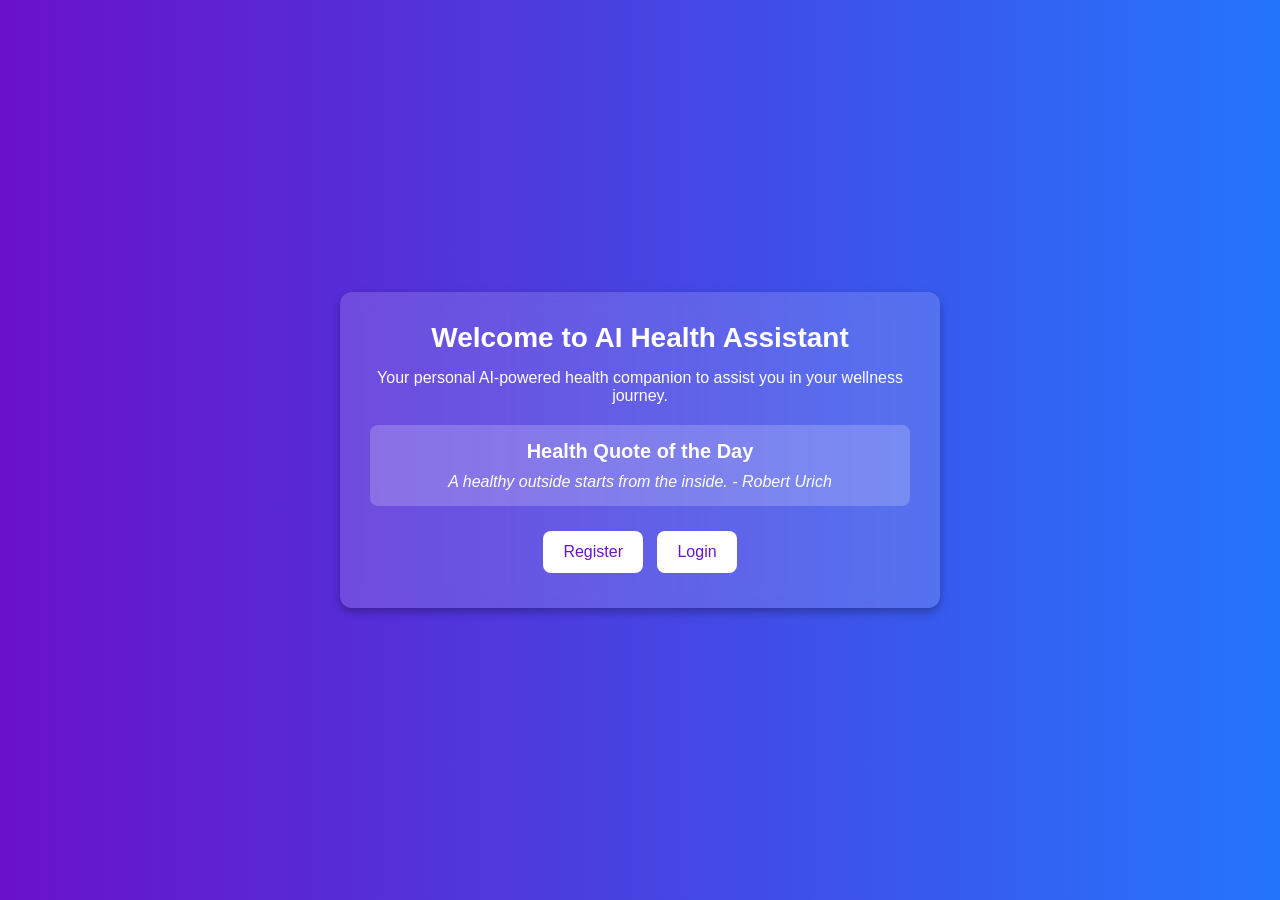
<file: templates/index.html>
<!DOCTYPE html>
<html lang="en">
<head>
    <meta charset="UTF-8">
    <meta name="viewport" content="width=device-width, initial-scale=1.0">
    <title>Welcome - AI Health Assistant</title>
    <link rel="stylesheet" href="../css/index.css">
    <link rel = "icon" type = "image/png" href = "../images/icon.jpg">
</head>
<body>
    <div class="welcome-container">
        <h1>Welcome to AI Health Assistant</h1>
        <p>Your personal AI-powered health companion to assist you in your wellness journey.</p>

        <div class="quote-section">
            <h2>Health Quote of the Day</h2>
            <p id="healthQuote"></p>
        </div>

        <div class="buttons">
            <button onclick="location.href='register.html'">Register</button>
            <button onclick="location.href='login.html'">Login</button>
        </div>
    </div>

    <script>
        // Array of health-related quotes
        const healthQuotes = [
            "Take care of your body. It's the only place you have to live. - Jim Rohn",
            "A healthy outside starts from the inside. - Robert Urich",
            "Your health is an investment, not an expense.",
            "Happiness begins with good health.",
            "A fit body, a calm mind, and a house full of love – these things cannot be bought, they must be earned."
        ];

        // Display a random quote on page load
        document.getElementById("healthQuote").textContent = 
            healthQuotes[Math.floor(Math.random() * healthQuotes.length)];
    </script>
</body>
</html>
</file>
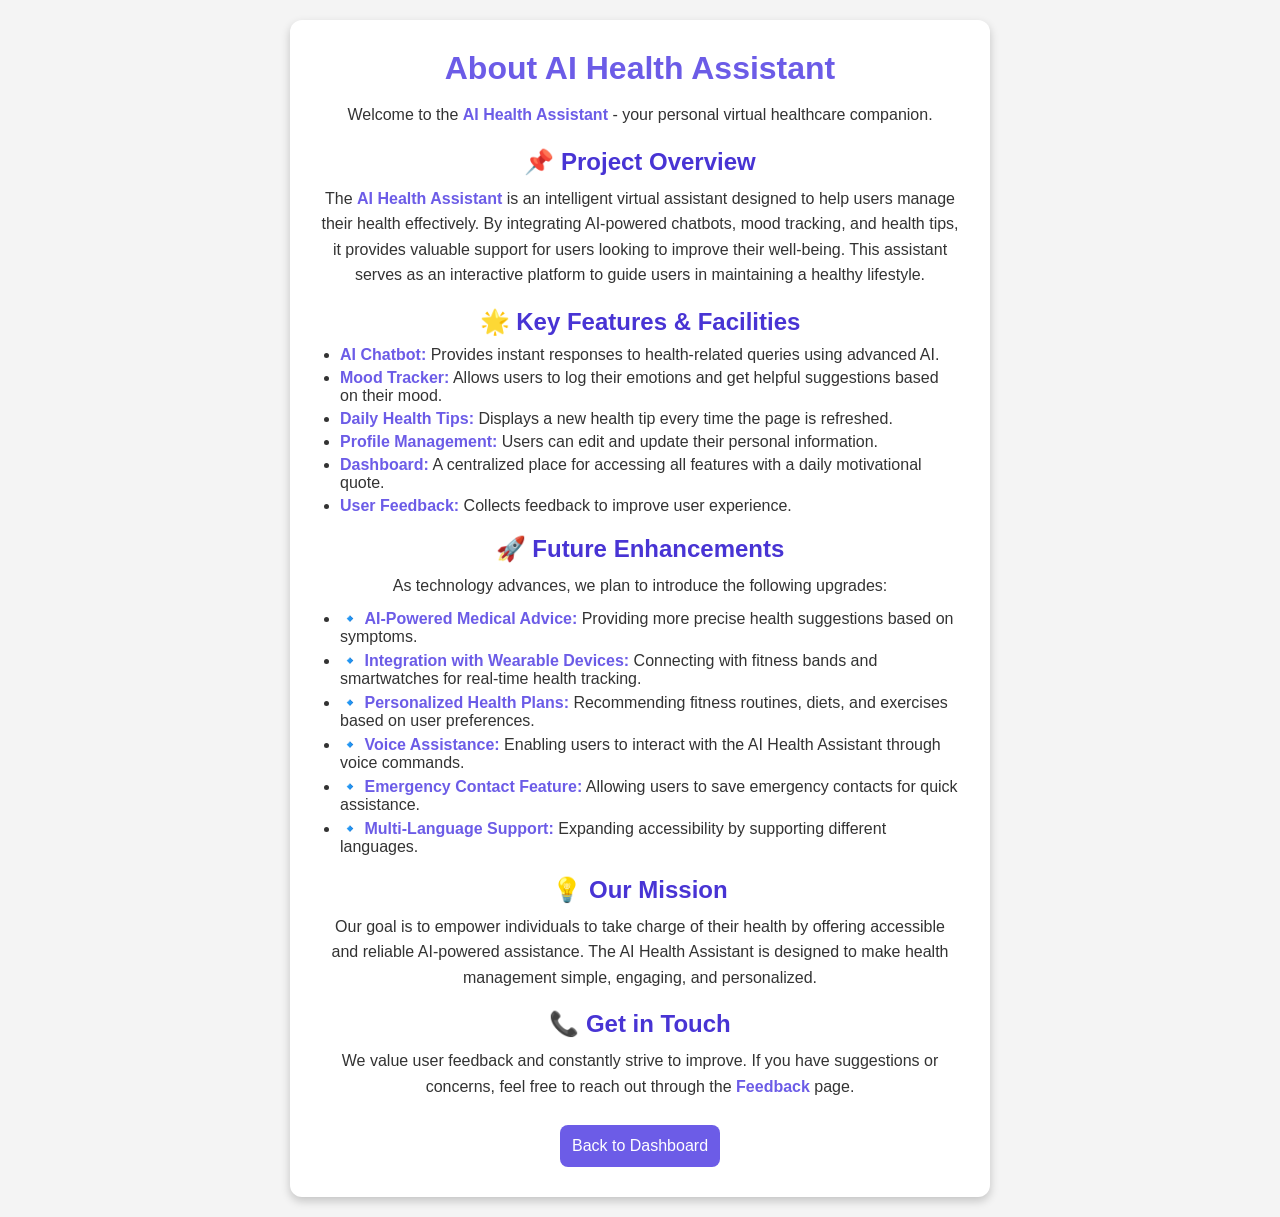
<file: templates/about.html>
<!DOCTYPE html>
<html lang="en">
<head>
    <meta charset="UTF-8">
    <meta name="viewport" content="width=device-width, initial-scale=1.0">
    <title>About - AI Health Assistant</title>
    <link rel="stylesheet" href="../css/about.css">
    <link rel = "icon" type = "image/png" href = "../images/icon.jpg">
</head>
<body>
    <div class="about-container">
        <h1>About AI Health Assistant</h1>
        <p>Welcome to the <strong>AI Health Assistant</strong> - your personal virtual healthcare companion.</p>

        <h2>📌 Project Overview</h2>
        <p>
            The <strong>AI Health Assistant</strong> is an intelligent virtual assistant designed to help users manage their health effectively. 
            By integrating AI-powered chatbots, mood tracking, and health tips, it provides valuable support for users looking to 
            improve their well-being. This assistant serves as an interactive platform to guide users in maintaining a healthy lifestyle.
        </p>

        <h2>🌟 Key Features & Facilities</h2>
        <ul>
            <li><strong>AI Chatbot:</strong> Provides instant responses to health-related queries using advanced AI.</li>
            <li><strong>Mood Tracker:</strong> Allows users to log their emotions and get helpful suggestions based on their mood.</li>
            <li><strong>Daily Health Tips:</strong> Displays a new health tip every time the page is refreshed.</li>
            <li><strong>Profile Management:</strong> Users can edit and update their personal information.</li>
            <li><strong>Dashboard:</strong> A centralized place for accessing all features with a daily motivational quote.</li>
            <li><strong>User Feedback:</strong> Collects feedback to improve user experience.</li>
        </ul>

        <h2>🚀 Future Enhancements</h2>
        <p>
            As technology advances, we plan to introduce the following upgrades:
        </p>
        <ul>
            <li>🔹 <strong>AI-Powered Medical Advice:</strong> Providing more precise health suggestions based on symptoms.</li>
            <li>🔹 <strong>Integration with Wearable Devices:</strong> Connecting with fitness bands and smartwatches for real-time health tracking.</li>
            <li>🔹 <strong>Personalized Health Plans:</strong> Recommending fitness routines, diets, and exercises based on user preferences.</li>
            <li>🔹 <strong>Voice Assistance:</strong> Enabling users to interact with the AI Health Assistant through voice commands.</li>
            <li>🔹 <strong>Emergency Contact Feature:</strong> Allowing users to save emergency contacts for quick assistance.</li>
            <li>🔹 <strong>Multi-Language Support:</strong> Expanding accessibility by supporting different languages.</li>
        </ul>

        <h2>💡 Our Mission</h2>
        <p>
            Our goal is to empower individuals to take charge of their health by offering accessible and reliable AI-powered assistance.
            The AI Health Assistant is designed to make health management simple, engaging, and personalized.
        </p>

        <h2>📞 Get in Touch</h2>
        <p>
            We value user feedback and constantly strive to improve. If you have suggestions or concerns, feel free to reach out through
            the <a href="feedback.html">Feedback</a> page.
        </p>

        <button onclick="location.href='dashboard.html'" class="back-btn">Back to Dashboard</button>
    </div>

    <script src="../js/script.js"></script>
</body>
</html>
</file>
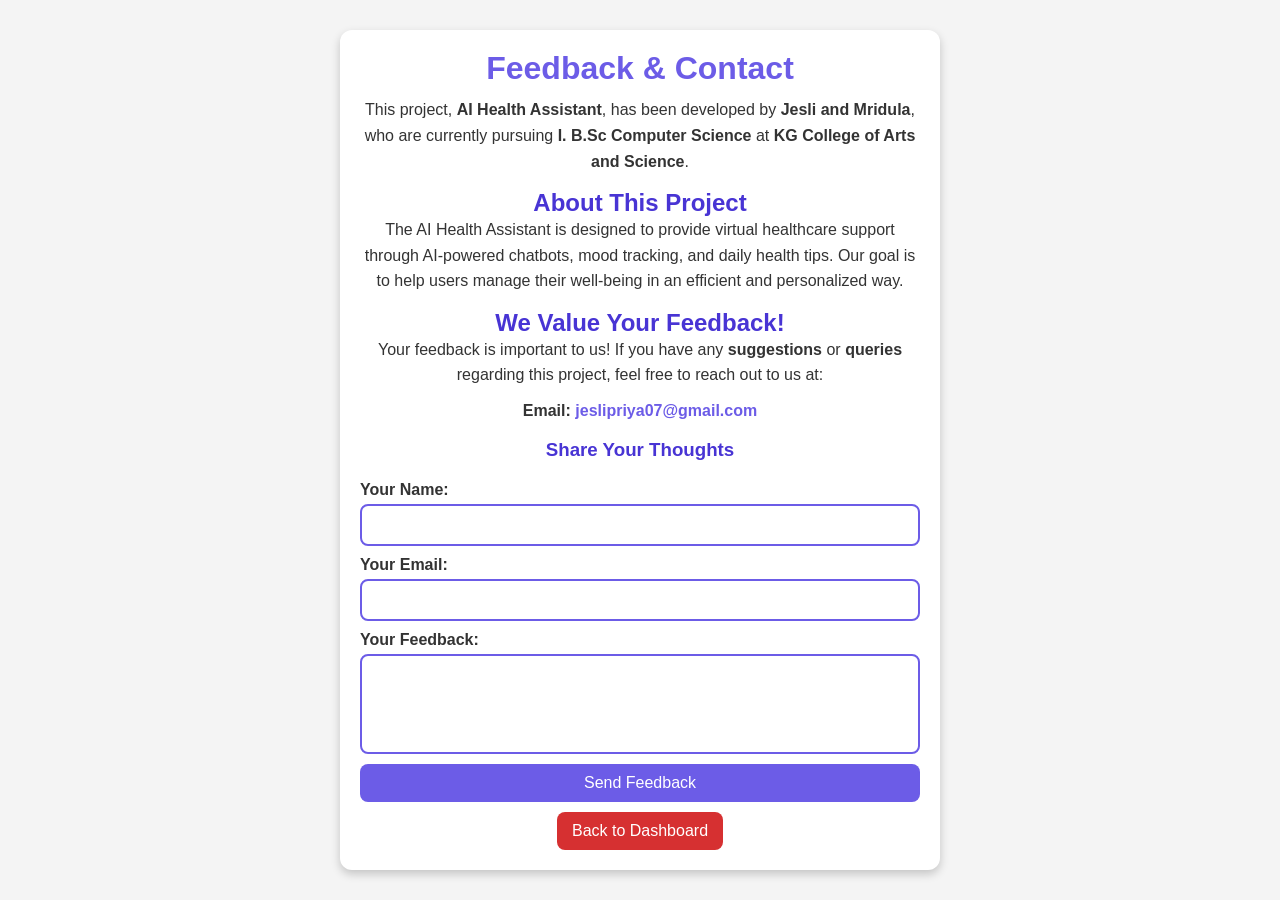
<file: templates/feedback.html>
<!DOCTYPE html>
<html lang="en">
<head>
    <meta charset="UTF-8">
    <meta name="viewport" content="width=device-width, initial-scale=1.0">
    <title>Feedback - AI Health Assistant</title>
    <link rel="stylesheet" href="../css/feedback.css">
    <link rel = "icon" type = "image/png" href = "../images/icon.jpg">
</head>
<body>
    <div class="feedback-container">
        <h1>Feedback & Contact</h1>
        <p>
            This project, <strong>AI Health Assistant</strong>, has been developed by <strong>Jesli and Mridula</strong>, 
            who are currently pursuing <strong>I. B.Sc Computer Science</strong> at <strong>KG College of Arts and Science</strong>.
        </p>

        <h2>About This Project</h2>
        <p>
            The AI Health Assistant is designed to provide virtual healthcare support through AI-powered chatbots, mood tracking, 
            and daily health tips. Our goal is to help users manage their well-being in an efficient and personalized way.
        </p>

        <h2>We Value Your Feedback!</h2>
        <p>
            Your feedback is important to us! If you have any <strong>suggestions</strong> or <strong>queries</strong> regarding this project, 
            feel free to reach out to us at:
        </p>
        <p><strong>Email:</strong> <a href="mailto:jeslipriya07@gmail.com">jeslipriya07@gmail.com</a></p>

        <h3>Share Your Thoughts</h3>
        <form action="mailto:jeslipriya07@gmail.com" method="post" enctype="text/plain">
            <label for="name">Your Name:</label>
            <input type="text" id="name" name="name" required>

            <label for="email">Your Email:</label>
            <input type="email" id="email" name="email" required>

            <label for="message">Your Feedback:</label>
            <textarea id="message" name="message" rows="4" required></textarea>

            <button type="submit">Send Feedback</button>
        </form>

        <button onclick="location.href='dashboard.html'" class="back-btn">Back to Dashboard</button>
    </div>

    <script src="../js/script.js"></script>
</body>
</html>
</file>
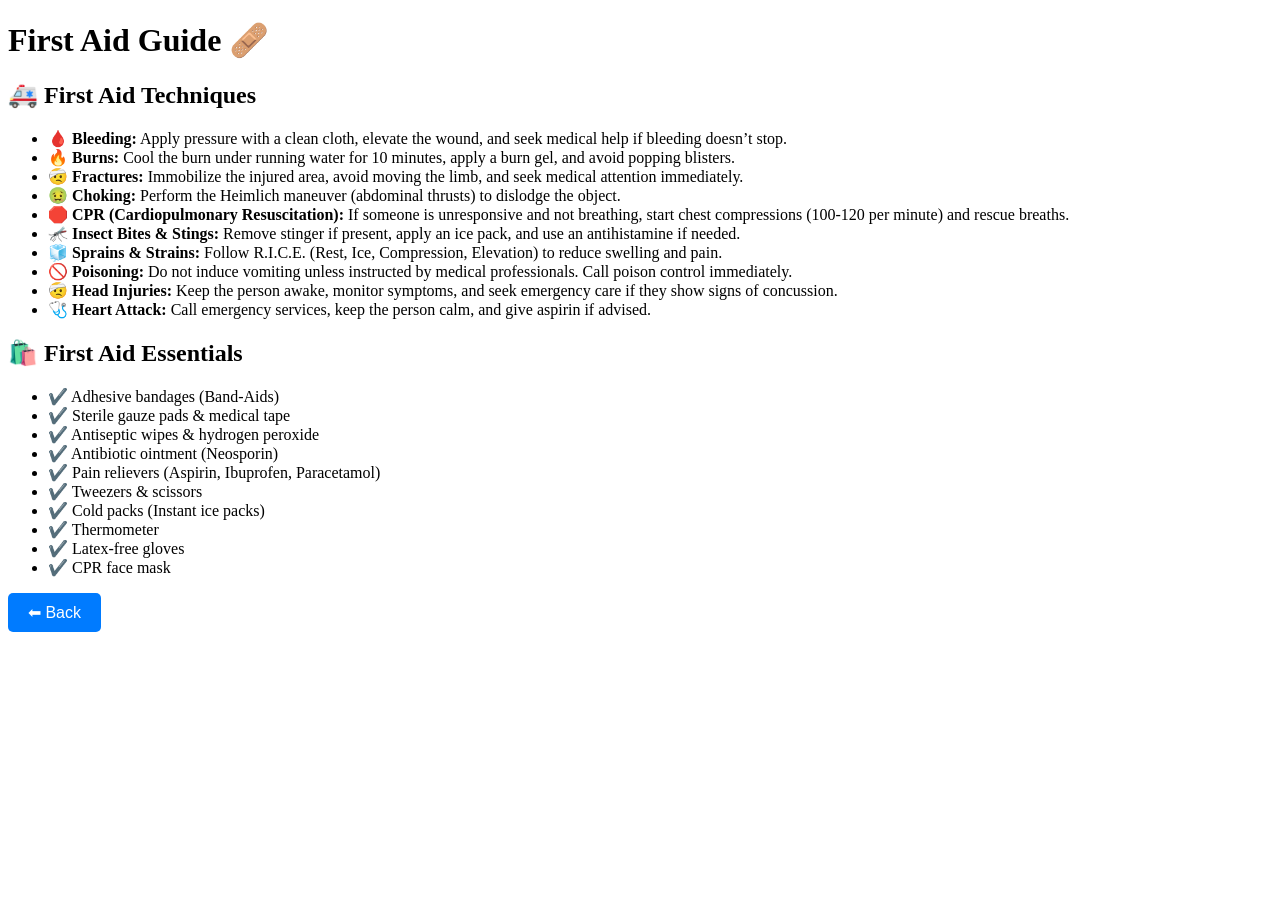
<file: templates/firstaid.html>
<!DOCTYPE html>
<html lang="en">
<head>
    <meta charset="UTF-8">
    <meta name="viewport" content="width=device-width, initial-scale=1.0">
    <title>First Aid Guide - AI Health Assistant</title>
    <link rel="stylesheet" href="../css/styles.css">
</head>
<body>
    <div class="first-aid-container">
        <h1>First Aid Guide 🩹</h1>

        <!-- First Aid Techniques -->
        <div id="firstAidTechniques">
            <h2>🚑 First Aid Techniques</h2>
            <ul>
                <li><strong>🩸 Bleeding:</strong> Apply pressure with a clean cloth, elevate the wound, and seek medical help if bleeding doesn’t stop.</li>
                <li><strong>🔥 Burns:</strong> Cool the burn under running water for 10 minutes, apply a burn gel, and avoid popping blisters.</li>
                <li><strong>🤕 Fractures:</strong> Immobilize the injured area, avoid moving the limb, and seek medical attention immediately.</li>
                <li><strong>🤢 Choking:</strong> Perform the Heimlich maneuver (abdominal thrusts) to dislodge the object.</li>
                <li><strong>🛑 CPR (Cardiopulmonary Resuscitation):</strong> If someone is unresponsive and not breathing, start chest compressions (100-120 per minute) and rescue breaths.</li>
                <li><strong>🦟 Insect Bites & Stings:</strong> Remove stinger if present, apply an ice pack, and use an antihistamine if needed.</li>
                <li><strong>🧊 Sprains & Strains:</strong> Follow R.I.C.E. (Rest, Ice, Compression, Elevation) to reduce swelling and pain.</li>
                <li><strong>🚫 Poisoning:</strong> Do not induce vomiting unless instructed by medical professionals. Call poison control immediately.</li>
                <li><strong>🤕 Head Injuries:</strong> Keep the person awake, monitor symptoms, and seek emergency care if they show signs of concussion.</li>
                <li><strong>🩺 Heart Attack:</strong> Call emergency services, keep the person calm, and give aspirin if advised.</li>
            </ul>
        </div>

        <!-- Essential First Aid Products -->
        <div id="firstAidProducts">
            <h2>🛍️ First Aid Essentials</h2>
            <ul>
                <li>✔️ Adhesive bandages (Band-Aids)</li>
                <li>✔️ Sterile gauze pads & medical tape</li>
                <li>✔️ Antiseptic wipes & hydrogen peroxide</li>
                <li>✔️ Antibiotic ointment (Neosporin)</li>
                <li>✔️ Pain relievers (Aspirin, Ibuprofen, Paracetamol)</li>
                <li>✔️ Tweezers & scissors</li>
                <li>✔️ Cold packs (Instant ice packs)</li>
                <li>✔️ Thermometer</li>
                <li>✔️ Latex-free gloves</li>
                <li>✔️ CPR face mask</li>
            </ul>
        </div>

        <!-- Back Button -->
        <button id="backButton" onclick="goBack()">⬅ Back</button>
    </div>

    <script>
        function goBack() {
            window.location.href = "dashboard.html";
        }
    </script>
</body>
</html>
</file>
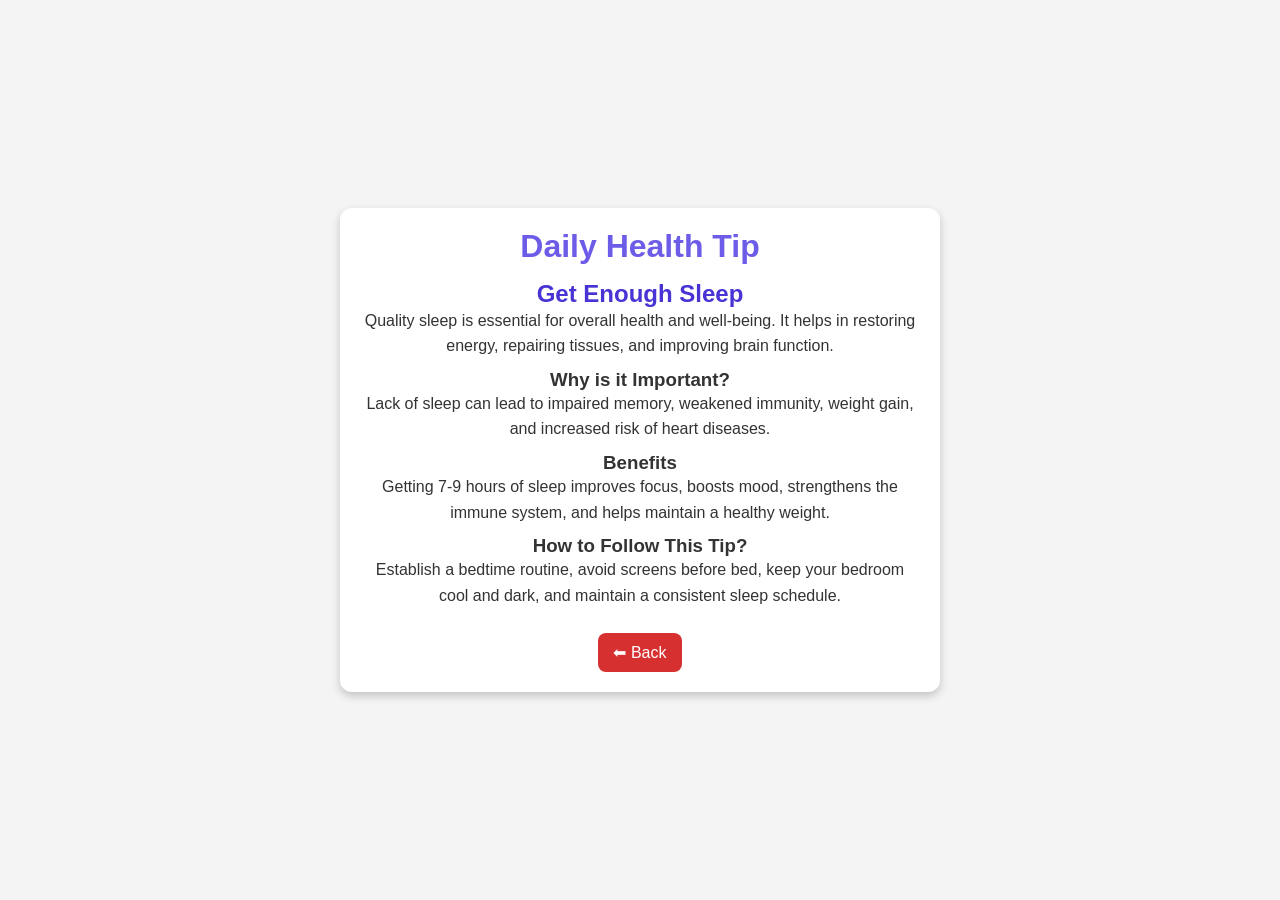
<file: templates/healthtips.html>
<!DOCTYPE html>
<html lang="en">
<head>
    <meta charset="UTF-8">
    <meta name="viewport" content="width=device-width, initial-scale=1.0">
    <title>Health Tips - AI Health Assistant</title>
    <link rel="stylesheet" href="../css/healthtips.css">
    <link rel = "icon" type = "image/png" href = "../images/icon.jpg">
</head>
<body>
    <div class="healthtips-container">
        <h1>Daily Health Tip</h1>
        <div id="healthTipSection">
            <h2 id="tipTitle">Loading...</h2>
            <p id="tipDescription">Please wait while we fetch a health tip for you.</p>
            <h3>Why is it Important?</h3>
            <p id="tipImportance">Loading...</p>
            <h3>Benefits</h3>
            <p id="tipBenefits">Loading...</p>
            <h3>How to Follow This Tip?</h3>
            <p id="tipHowTo">Loading...</p>
        </div>

        <!-- Back Button -->
        <button id="backButton" onclick="goBack()">⬅ Back</button>
    </div>

    <script>
        const healthTips = [
            {
                title: "Stay Hydrated",
                description: "Drinking enough water each day is crucial for maintaining good health and supporting essential bodily functions.",
                importance: "Water is essential for digestion, circulation, and maintaining body temperature. Dehydration can lead to fatigue, headaches, and poor concentration.",
                benefits: "Proper hydration improves skin health, prevents kidney stones, boosts metabolism, and keeps joints lubricated, reducing the risk of injuries.",
                howTo: "Drink at least 8 glasses (2 liters) of water per day. Increase intake if you're active or live in a hot climate. Carry a water bottle to stay hydrated throughout the day."
            },
            {
                title: "Get Enough Sleep",
                description: "Quality sleep is essential for overall health and well-being. It helps in restoring energy, repairing tissues, and improving brain function.",
                importance: "Lack of sleep can lead to impaired memory, weakened immunity, weight gain, and increased risk of heart diseases.",
                benefits: "Getting 7-9 hours of sleep improves focus, boosts mood, strengthens the immune system, and helps maintain a healthy weight.",
                howTo: "Establish a bedtime routine, avoid screens before bed, keep your bedroom cool and dark, and maintain a consistent sleep schedule."
            }
        ];

        async function getHealthAdvice() {
            const userMood = localStorage.getItem("userMood") || "Neutral";
            const userSymptom = localStorage.getItem("userSymptom");

            console.log(`Fetching AI health advice for Mood: ${userMood}, Symptom: ${userSymptom || "None"}`);

            if (userSymptom) {
                const API_KEY = "YOUR_API_KEY";
                const apiUrl = `https://generativelanguage.googleapis.com/v1/models/gemini-1.5-pro:generateContent?key=${apiKey}`;

                const prompt = `Provide a concise health tip (6-7 lines, max 11-12 lines) for someone feeling "${userMood}" and experiencing "${userSymptom}". Include why it's important, its benefits, and how to follow it. Keep it short and practical.`;

                try {
                    const response = await fetch(apiUrl, {
                        method: "POST",
                        headers: { "Content-Type": "application/json" },
                        body: JSON.stringify({
                            contents: [{ parts: [{ text: prompt }] }]
                        })
                    });

                    const data = await response.json();
                    let suggestion = data.candidates?.[0]?.content?.parts?.[0]?.text || "Stay healthy and take care!";
                    
                    // Ensure response is limited to 6-12 lines
                    const lines = suggestion.split("\n").filter(line => line.trim() !== "");
                    if (lines.length > 12) {
                        suggestion = lines.slice(0, 12).join("\n") + " [...]";
                    }

                    document.getElementById("tipDescription").innerText = suggestion;
                    document.getElementById("tipImportance").innerText = "AI-generated advice based on your symptoms.";
                    document.getElementById("tipBenefits").innerText = "Following this advice can help improve your health condition.";
                    document.getElementById("tipHowTo").innerText = "Implement these suggestions into your daily routine.";
                    return;
                } catch (error) {
                    console.error("Failed to fetch AI health tip:", error);
                    document.getElementById("tipDescription").innerText = "AI Health Tip not available. Try again later.";
                }
            }

            // If no symptom, show a random health tip
            displayRandomTip();
        }

        function displayRandomTip() {
            const randomIndex = Math.floor(Math.random() * healthTips.length);
            const selectedTip = healthTips[randomIndex];

            document.getElementById("tipTitle").innerText = selectedTip.title;
            document.getElementById("tipDescription").innerText = selectedTip.description;
            document.getElementById("tipImportance").innerText = selectedTip.importance;
            document.getElementById("tipBenefits").innerText = selectedTip.benefits;
            document.getElementById("tipHowTo").innerText = selectedTip.howTo;
        }

        function goBack() {
            window.location.href = "dashboard.html";
        }

        document.addEventListener("DOMContentLoaded", getHealthAdvice);
    </script>
</body>
</html>
</file>
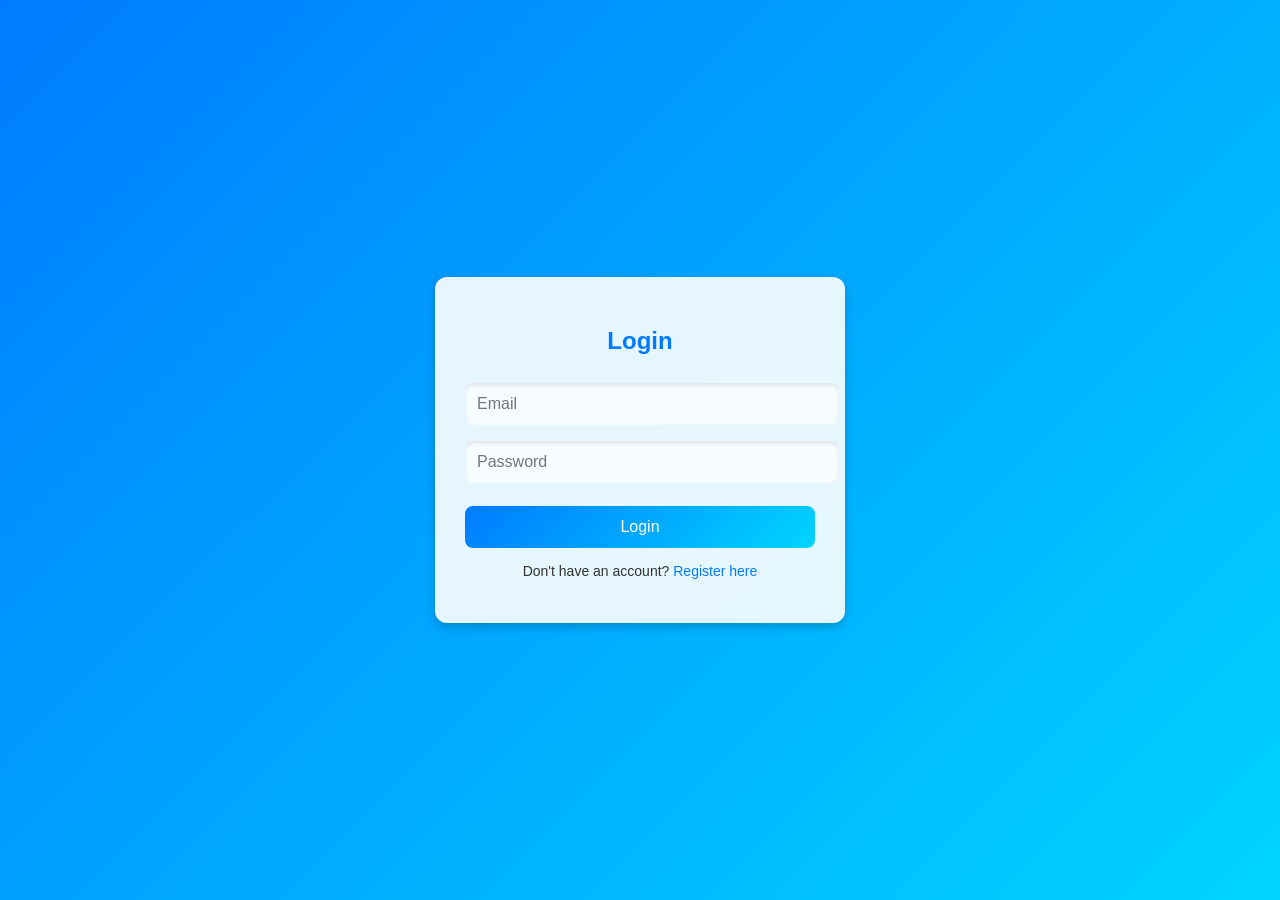
<file: templates/login.html>
<!DOCTYPE html>
<html lang="en">
<head>
    <meta charset="UTF-8">
    <meta name="viewport" content="width=device-width, initial-scale=1.0">
    <title>Login - AI Health Assistant</title>
    <link rel="stylesheet" href="../css/login.css">
    <link rel = "icon" type = "image/png" href = "../images/icon.jpg">
</head>
<body>
    <div class="login-container">
        <h2>Login</h2>
        <form id="loginForm">
            <input type="email" id="email" placeholder="Email" required>
            <input type="password" id="password" placeholder="Password" required>
            <button type="submit">Login</button>
        </form>
        <p>Don't have an account? <a href="register.html">Register here</a></p>
    </div>

    <script>
        document.getElementById("loginForm").addEventListener("submit", function(event) {
            event.preventDefault(); // Prevent form submission

            // Get input values
            const email = document.getElementById("email").value;
            const password = document.getElementById("password").value;

            // Retrieve stored user data from localStorage
            const storedUser = JSON.parse(localStorage.getItem("user"));

            // Validate login credentials
            if (storedUser && storedUser.email === email && storedUser.password === password) {
                alert("Login successful!");
                window.location.href = "dashboard.html"; // Redirect to dashboard
            } else {
                alert("Invalid email or password. Please try again.");
            }
        });
    </script>
</body>
</html>
</file>
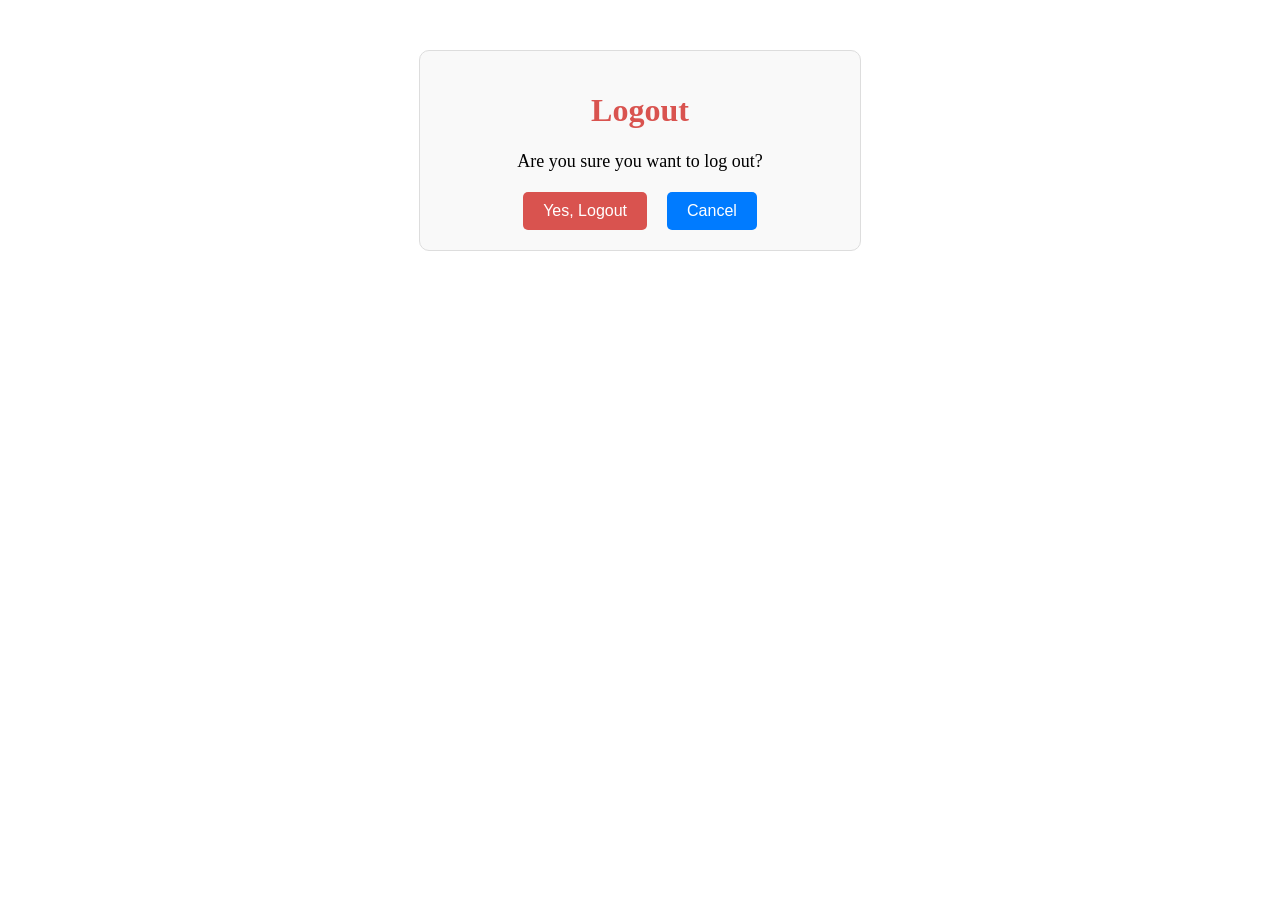
<file: templates/logout.html>
<!DOCTYPE html>
<html lang="en">
<head>
    <meta charset="UTF-8">
    <meta name="viewport" content="width=device-width, initial-scale=1.0">
    <title>Logout - AI Health Assistant</title>
    <link rel="stylesheet" href="../css/styles.css">
    <link rel = "icon" type = "image/png" href = "../images/icon.jpg">
</head>
<body>
    <div class="logout-container">
        <h1>Logout</h1>
        <p>Are you sure you want to log out?</p>
        
        <div class="logout-buttons">
            <button onclick="confirmLogout()">Yes, Logout</button>
            <button onclick="cancelLogout()">Cancel</button>
        </div>
    </div>

    <script>
        function confirmLogout() {
            // Clear any session data (if stored in local storage)
            localStorage.clear();
            sessionStorage.clear();

            // Redirect to the login page
            window.location.href = "index.html";
        }

        function cancelLogout() {
            // Redirect back to the dashboard
            window.location.href = "dashboard.html";
        }
    </script>
</body>
</html>
</file>
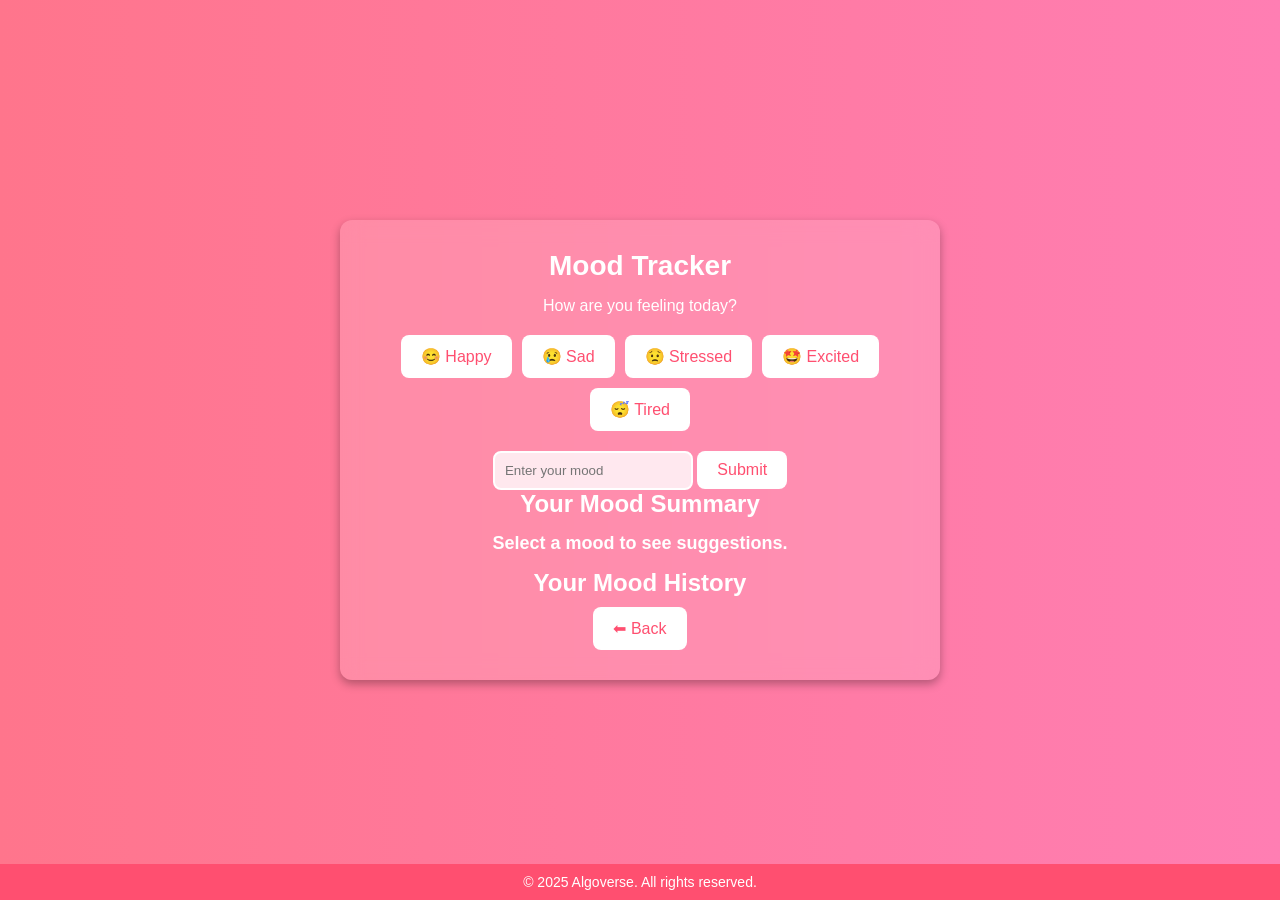
<file: templates/moodtracker.html>
<!DOCTYPE html>
<html lang="en">
<head>
    <meta charset="UTF-8">
    <meta name="viewport" content="width=device-width, initial-scale=1.0">
    <title>Mood Tracker - AI Health Assistant</title>
    <link rel="stylesheet" href="../css/moodtracker.css">
    <link rel = "icon" type = "image/png" href = "../images/icon.jpg">
</head>
<body>
    <div class="moodtracker-container">
        <h1>Mood Tracker</h1>
        <p>How are you feeling today?</p>

        <!-- Mood Selection Buttons -->
        <div class="mood-options">
            <button class="mood-btn" data-mood="Happy">😊 Happy</button>
            <button class="mood-btn" data-mood="Sad">😢 Sad</button>
            <button class="mood-btn" data-mood="Stressed">😟 Stressed</button>
            <button class="mood-btn" data-mood="Excited">🤩 Excited</button>
            <button class="mood-btn" data-mood="Tired">😴 Tired</button>
        </div>

        <!-- Custom Mood Input -->
        <input type="text" id="customMood" placeholder="Enter your mood" class="custom-input">
        <button id="customMoodBtn" class="submit-btn">Submit</button>

        <!-- Mood Summary -->
        <h2>Your Mood Summary</h2>
        <p id="mood-summary">Select a mood to see suggestions.</p>

        <!-- Mood History -->
        <h2>Your Mood History</h2>
        <ul id="mood-history"></ul>

        <!-- Back Button -->
        <div class="button-group">
            <button id="backButton">⬅ Back</button>
        </div>
    </div>

    <footer>
        &copy; 2025 Algoverse. All rights reserved.
    </footer>

    <script src="../js/script.js"></script>
</body>
</html>
</file>
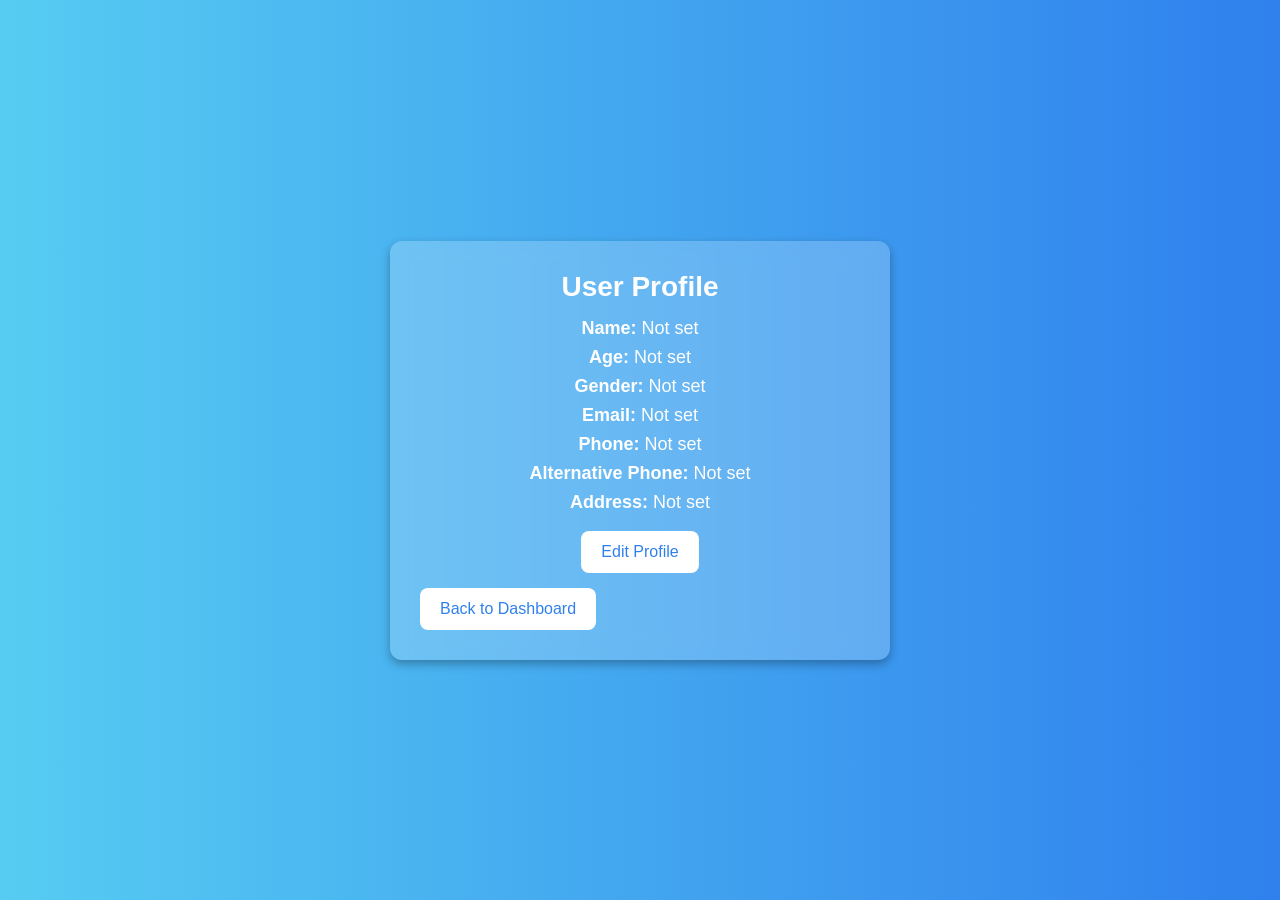
<file: templates/profile.html>
<!DOCTYPE html>
<html lang="en">
<head>
    <meta charset="UTF-8">
    <meta name="viewport" content="width=device-width, initial-scale=1.0">
    <title>Profile - AI Health Assistant</title>
    <link rel="stylesheet" href="../css/profile.css">
    <link rel = "icon" type = "image/png" href = "../images/icon.jpg">
</head>
<body>
    <div class="profile-container">
        <h1>User Profile</h1>

        <div id="profile-display">
            <p><strong>Name:</strong> <span id="display-name"></span></p>
            <p><strong>Age:</strong> <span id="display-age"></span></p>
            <p><strong>Gender:</strong> <span id="display-gender"></span></p>
            <p><strong>Email:</strong> <span id="display-email"></span></p>
            <p><strong>Phone:</strong> <span id="display-phone"></span></p>
            <p><strong>Alternative Phone:</strong> <span id="display-alt-phone"></span></p>
            <p><strong>Address:</strong> <span id="display-address"></span></p>
            <button id="editProfileBtn">Edit Profile</button>
        </div>

        <div id="profile-form" style="display: none;">
            <label>Name: <input type="text" id="name"></label>
            <label>Age: <input type="number" id="age"></label>
            <label>Gender: 
                <select id="gender">
                    <option value="Male">Male</option>
                    <option value="Female">Female</option>
                    <option value="Other">Other</option>
                </select>
            </label>
            <label>Email: <input type="email" id="email"></label>
            <label>Phone: <input type="tel" id="phone"></label>
            <label>Alternative Phone: <input type="tel" id="altPhone"></label>
            <label>Address: <textarea id="address"></textarea></label>
            <button id="saveProfileBtn">Save</button>
            <button id="cancelEditBtn">Cancel</button>
        </div>

        <button onclick="location.href='dashboard.html'" class="back-btn">Back to Dashboard</button>
    </div>

    <script src="../js/profile.js"></script>
</body>
</html>
</file>
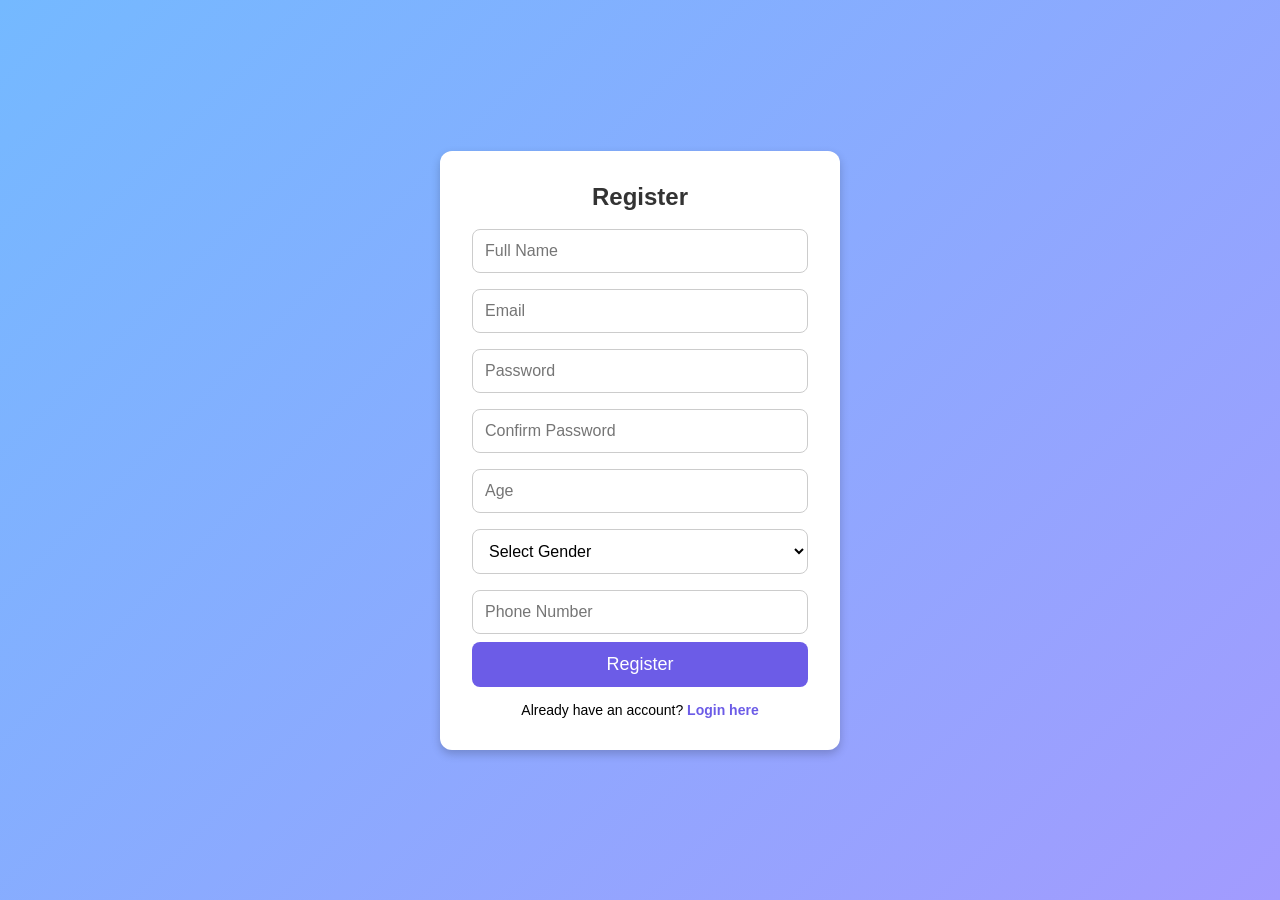
<file: templates/register.html>
<!DOCTYPE html>
<html lang="en">
<head>
    <meta charset="UTF-8">
    <meta name="viewport" content="width=device-width, initial-scale=1.0">
    <title>Register - AI Health Assistant</title>
    <link rel="stylesheet" href="../css/register.css">
    <link rel = "icon" type = "image/png" href = "../images/icon.jpg">
</head>
<body>
    <div class="register-container">
        <h2>Register</h2>
        <form id="registerForm">
            <input type="text" id="name" placeholder="Full Name" required>
            <input type="email" id="email" placeholder="Email" required>
            <input type="password" id="password" placeholder="Password" required>
            <input type="password" id="confirmPassword" placeholder="Confirm Password" required>
            <input type="number" id="age" placeholder="Age" required>
            <select id="gender" required>
                <option value="" disabled selected>Select Gender</option>
                <option value="Male">Male</option>
                <option value="Female">Female</option>
                <option value="Other">Other</option>
            </select>
            <input type="tel" id="phone" placeholder="Phone Number" required>
            <button type="submit">Register</button>
        </form>
        <p>Already have an account? <a href="login.html">Login here</a></p>
    </div>

    <script>
        document.getElementById("registerForm").addEventListener("submit", function(event) {
            event.preventDefault(); // Prevent form submission

            // Get form values
            const name = document.getElementById("name").value;
            const email = document.getElementById("email").value;
            const password = document.getElementById("password").value;
            const confirmPassword = document.getElementById("confirmPassword").value;
            const age = document.getElementById("age").value;
            const gender = document.getElementById("gender").value;
            const phone = document.getElementById("phone").value;

            // Password validation
            if (password !== confirmPassword) {
                alert("Passwords do not match!");
                return;
            }

            // Store user data (for demo purposes, using local storage)
            const userData = { name, email, password, age, gender, phone };
            localStorage.setItem("user", JSON.stringify(userData));

            alert("Registration successful! You can now log in.");
            window.location.href = "login.html"; // Redirect to login page
        });
    </script>
</body>
</html>
</file>
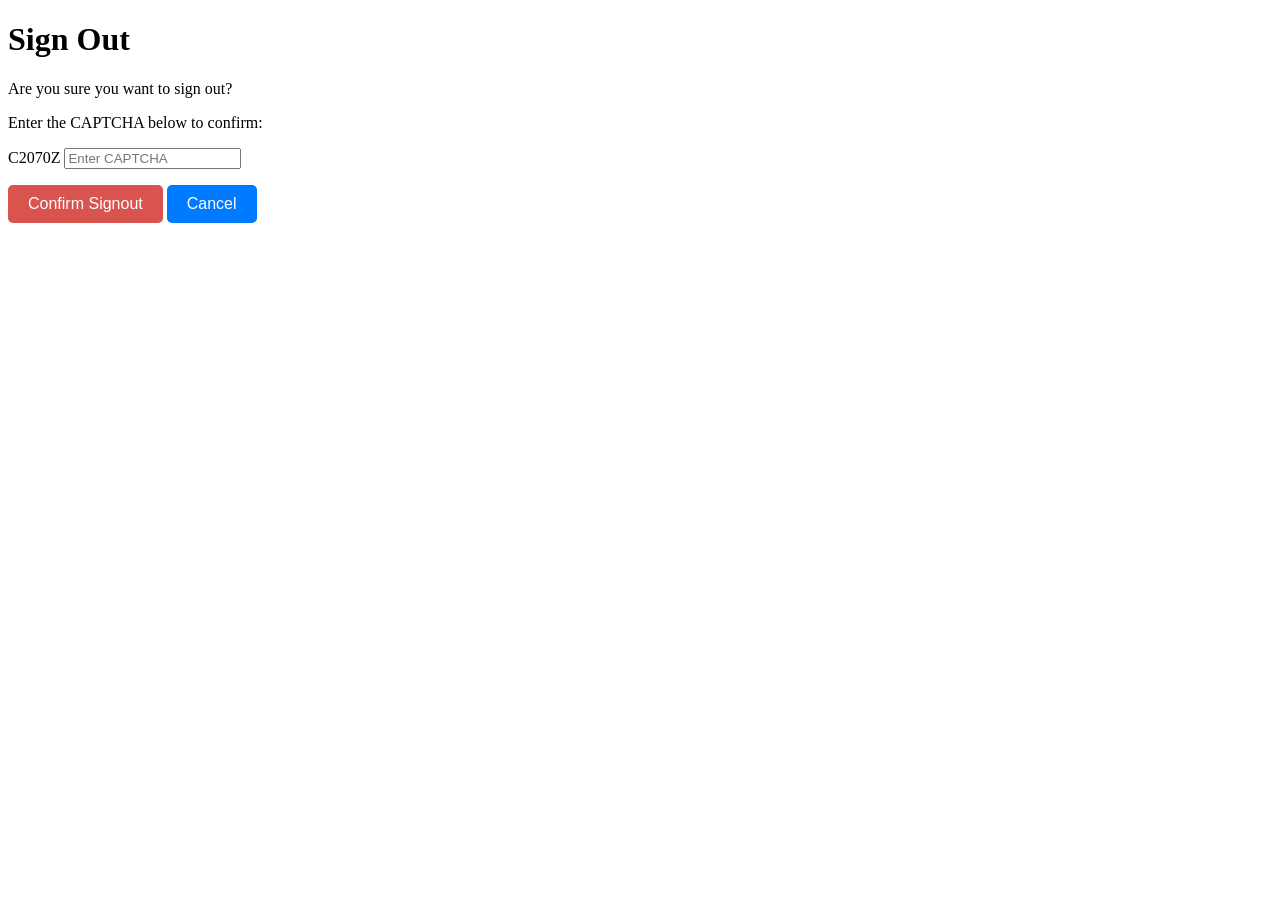
<file: templates/signout.html>
<!DOCTYPE html>
<html lang="en">
<head>
    <meta charset="UTF-8">
    <meta name="viewport" content="width=device-width, initial-scale=1.0">
    <title>Signout - AI Health Assistant</title>
    <link rel="stylesheet" href="../css/styles.css">
    <link rel = "icon" type = "image/png" href = "../images/icon.jpg">
    <script defer src="../js/signout.js"></script> <!-- Link to JavaScript -->
</head>
<body>
    <div class="signout-container">
        <h1>Sign Out</h1>
        <p>Are you sure you want to sign out?</p>
        
        <div class="captcha-section">
            <p>Enter the CAPTCHA below to confirm:</p>
            <span id="captchaCode"></span> <!-- CAPTCHA Code -->
            <input type="text" id="captchaInput" placeholder="Enter CAPTCHA" required>
            <p id="captchaError" class="error-message"></p> <!-- Error Message -->
        </div>

        <div class="signout-buttons">
            <button onclick="validateSignout()">Confirm Signout</button>
            <button onclick="location.href='dashboard.html'">Cancel</button>
        </div>
    </div>
</body>
</html>
</file>
<file: css/index.css>
/* General Reset */
* {
    margin: 0;
    padding: 0;
    box-sizing: border-box;
    font-family: 'Poppins', sans-serif;
}

/* Body Styling */
body {
    background: linear-gradient(to right, #6a11cb, #2575fc);
    color: white;
    display: flex;
    align-items: center;
    justify-content: center;
    min-height: 100vh;
    padding: 20px;
    text-align: center;
}

/* Welcome Container */
.welcome-container {
    background: rgba(255, 255, 255, 0.15);
    backdrop-filter: blur(10px);
    padding: 30px;
    border-radius: 12px;
    box-shadow: 0px 4px 10px rgba(0, 0, 0, 0.3);
    max-width: 600px;
    width: 100%;
    animation: fadeIn 0.8s ease-in-out;
}

/* Title Styling */
h1 {
    font-size: 28px;
    margin-bottom: 15px;
}

/* Quote Section */
.quote-section {
    margin: 20px 0;
    background: rgba(255, 255, 255, 0.2);
    padding: 15px;
    border-radius: 8px;
}

h2 {
    font-size: 20px;
    margin-bottom: 10px;
}

#healthQuote {
    font-size: 16px;
    font-style: italic;
}

/* Buttons */
.buttons {
    margin-top: 20px;
}

button {
    background: white;
    color: #6a11cb;
    border: none;
    padding: 12px 20px;
    border-radius: 8px;
    font-size: 16px;
    cursor: pointer;
    transition: 0.3s;
    margin: 5px;
}

button:hover {
    background: #ddd;
}

/* Fade-in Animation */
@keyframes fadeIn {
    from {
        opacity: 0;
        transform: translateY(-10px);
    }
    to {
        opacity: 1;
        transform: translateY(0);
    }
}
</file>
<file: css/about.css>
/* General Reset */
* {
    margin: 0;
    padding: 0;
    box-sizing: border-box;
    font-family: 'Poppins', sans-serif;
}

/* Body Styling */
body {
    background: #f4f4f4;
    color: #333;
    display: flex;
    align-items: center;
    justify-content: center;
    min-height: 100vh;
    padding: 20px;
}

/* About Page Container */
.about-container {
    background: white;
    padding: 30px;
    border-radius: 12px;
    box-shadow: 0px 4px 10px rgba(0, 0, 0, 0.2);
    max-width: 700px;
    text-align: center;
}

/* Headings */
h1 {
    color: #6c5ce7;
    margin-bottom: 15px;
}

h2 {
    color: #4834d4;
    margin-top: 20px;
    margin-bottom: 10px;
}

/* Paragraphs */
p {
    font-size: 16px;
    line-height: 1.6;
    margin-bottom: 10px;
}

/* List Styling */
ul {
    text-align: left;
    padding-left: 20px;
    margin-bottom: 15px;
}

ul li {
    font-size: 16px;
    margin: 5px 0;
}

/* Highlighted Text */
strong {
    color: #6c5ce7;
}

/* Back Button */
.back-btn {
    background: #6c5ce7;
    color: white;
    font-size: 16px;
    border: none;
    padding: 12px;
    border-radius: 8px;
    cursor: pointer;
    transition: 0.3s;
    margin-top: 15px;
}

.back-btn:hover {
    background: #4834d4;
}

/* Links */
a {
    color: #6c5ce7;
    text-decoration: none;
    font-weight: 600;
}

a:hover {
    text-decoration: underline;
}

/* Dark Mode Styles */
.dark-mode {
    background: #2d3436;
    color: white;
}

.dark-mode .about-container {
    background: #3c4043;
    color: white;
}

.dark-mode h1, 
.dark-mode h2, 
.dark-mode strong {
    color: #a29bfe;
}

.dark-mode a {
    color: #a29bfe;
}

.dark-mode .back-btn {
    background: #a29bfe;
}

.dark-mode .back-btn:hover {
    background: #6c5ce7;
}
</file>
<file: css/feedback.css>
/* General Reset */
* {
    margin: 0;
    padding: 0;
    box-sizing: border-box;
    font-family: 'Poppins', sans-serif;
}

/* Body Styling */
body {
    background: #f4f4f4;
    color: #333;
    display: flex;
    align-items: center;
    justify-content: center;
    min-height: 100vh;
    padding: 20px;
}

/* Feedback Container */
.feedback-container {
    background: white;
    padding: 20px;
    border-radius: 12px;
    box-shadow: 0px 4px 10px rgba(0, 0, 0, 0.2);
    max-width: 600px;
    width: 100%;
    text-align: center;
}

/* Title */
h1 {
    color: #6c5ce7;
    margin-bottom: 10px;
}

h2, h3 {
    color: #4834d4;
    margin-top: 15px;
}

/* Paragraph Styling */
p {
    font-size: 16px;
    line-height: 1.6;
    margin-bottom: 10px;
}

/* Email Link */
a {
    color: #6c5ce7;
    text-decoration: none;
    font-weight: bold;
}

a:hover {
    text-decoration: underline;
}

/* Form Styling */
form {
    margin-top: 20px;
    display: flex;
    flex-direction: column;
    text-align: left;
}

/* Form Labels */
label {
    font-weight: bold;
    margin-bottom: 5px;
}

/* Input Fields */
input, textarea {
    width: 100%;
    padding: 10px;
    margin-bottom: 10px;
    border: 2px solid #6c5ce7;
    border-radius: 8px;
    font-size: 16px;
    outline: none;
}

/* Textarea */
textarea {
    resize: none;
    height: 100px;
}

/* Submit Button */
button {
    background: #6c5ce7;
    color: white;
    border: none;
    padding: 10px 15px;
    border-radius: 8px;
    cursor: pointer;
    transition: 0.3s;
    font-size: 16px;
}

button:hover {
    background: #4834d4;
}

/* Back Button */
.back-btn {
    background: #d63031;
    margin-top: 10px;
}

.back-btn:hover {
    background: #c0392b;
}

/* Dark Mode */
.dark-mode {
    background: #2d3436;
    color: white;
}

.dark-mode .feedback-container {
    background: #3c4043;
}

.dark-mode input, .dark-mode textarea {
    background: #444;
    color: white;
    border-color: #a29bfe;
}

.dark-mode button {
    background: #a29bfe;
}

.dark-mode .back-btn {
    background: #e74c3c;
}
</file>
<file: css/styles.css>
.chatbot-container {
    max-width: 600px;
    margin: auto;
    text-align: center;
}

.chatbox {
    height: 300px;
    overflow-y: auto;
    border: 1px solid #ddd;
    padding: 10px;
    background: #f9f9f9;
}

.message {
    padding: 10px;
    margin: 5px;
    border-radius: 5px;
    max-width: 80%;
}

.user {
    background-color: #007bff;
    color: white;
    align-self: flex-end;
}

.bot {
    background-color: #ddd;
    color: black;
    align-self: flex-start;
}

.chat-input {
    margin-top: 10px;
}

.chat-input input {
    width: 70%;
    padding: 10px;
}

.chat-input button {
    padding: 10px;
    background: #28a745;
    color: white;
    border: none;
    cursor: pointer;
}

/* Navbar Styling */
.navbar {
    position: absolute;
    top: 10px;
    right: 10px;
}

#menuButton {
    background-color: #007bff;
    color: white;
    padding: 10px;
    border: none;
    cursor: pointer;
    font-size: 16px;
    border-radius: 5px;
}

#menuButton:hover {
    background-color: #0056b3;
}

/* Dropdown Styling */
.menu-dropdown {
    display: none;
    position: absolute;
    top: 40px;
    right: 10px;
    background-color: rgb(250, 246, 246);
    border: 1px solid blue;
    box-shadow: 0px 4px 8px rgba(0, 0, 0, 0.2);
    border-radius: 5px;
    z-index: 10;
}

.menu-dropdown button {
    color: aqua;
    display: block;
    width: 100%;
    background: none;
    border: none;
    padding: 10px;
    text-align: left;
    font-size: 14px;
    cursor: pointer;
}

.menu-dropdown button:hover {
    background-color: #f1f1f1;
}

/* Show menu when active */
.show {
    display: block;
}

.profile-container {
    max-width: 500px;
    margin: 30px auto;
    padding: 20px;
    border: 1px solid #ddd;
    border-radius: 10px;
    background-color: #f9f9f9;
    text-align: center;
}

.profile-container h1 {
    margin-bottom: 20px;
}

.profile-container p {
    font-size: 18px;
    margin: 5px 0;
}

.profile-container input,
.profile-container select,
.profile-container textarea {
    width: 100%;
    padding: 8px;
    margin: 5px 0;
    border-radius: 5px;
    border: 1px solid #ccc;
}

.profile-container button {
    margin-top: 10px;
    padding: 10px;
    background-color: #007bff;
    color: white;
    border: none;
    border-radius: 5px;
    cursor: pointer;
}

.profile-container button:hover {
    background-color: #0056b3;
}

.back-btn {
    display: block;
    margin-top: 20px;
    background-color: #28a745;
}

.back-btn:hover {
    background-color: #218838;
}

.about-container {
    max-width: 800px;
    margin: 30px auto;
    padding: 20px;
    border: 1px solid #ddd;
    border-radius: 10px;
    background-color: #f9f9f9;
    text-align: center;
}

.about-container h1 {
    color: #007bff;
    margin-bottom: 20px;
}

.about-container h2 {
    color: #333;
    margin-top: 20px;
}

.about-container p {
    font-size: 18px;
    line-height: 1.6;
}

.about-container ul {
    text-align: left;
    padding: 0;
    list-style: none;
}

.about-container ul li {
    padding: 10px;
    font-size: 18px;
    border-bottom: 1px solid #ddd;
}

.about-container a {
    color: #007bff;
    text-decoration: none;
}

.about-container a:hover {
    text-decoration: underline;
}

.back-btn {
    display: block;
    margin-top: 20px;
    padding: 10px;
    background-color: #28a745;
    color: white;
    border: none;
    border-radius: 5px;
    cursor: pointer;
}

.back-btn:hover {
    background-color: #218838;
}

.feedback-container {
    max-width: 700px;
    margin: 30px auto;
    padding: 20px;
    border: 1px solid #ddd;
    border-radius: 10px;
    background-color: #f9f9f9;
    text-align: center;
}

.feedback-container h1, .feedback-container h2 {
    color: #007bff;
}

.feedback-container p {
    font-size: 18px;
    line-height: 1.6;
}

.feedback-container a {
    color: #d9534f;
    font-weight: bold;
    text-decoration: none;
}

.feedback-container a:hover {
    text-decoration: underline;
}

form {
    display: flex;
    flex-direction: column;
    gap: 10px;
    margin-top: 20px;
}

form label {
    font-size: 16px;
    font-weight: bold;
}

form input, form textarea {
    width: 100%;
    padding: 10px;
    border: 1px solid #ccc;
    border-radius: 5px;
}

button {
    padding: 10px;
    background-color: #28a745;
    color: white;
    border: none;
    border-radius: 5px;
    cursor: pointer;
    font-size: 16px;
}

button:hover {
    background-color: #218838;
}

.back-btn {
    display: block;
    margin-top: 20px;
    padding: 10px;
    background-color: #007bff;
    color: white;
    border: none;
    border-radius: 5px;
    cursor: pointer;
}

.back-btn:hover {
    background-color: #0056b3;
}

.logout-container {
    max-width: 400px;
    margin: 50px auto;
    padding: 20px;
    border: 1px solid #ddd;
    border-radius: 10px;
    background-color: #f9f9f9;
    text-align: center;
}

.logout-container h1 {
    color: #d9534f;
}

.logout-container p {
    font-size: 18px;
    margin: 20px 0;
}

.logout-buttons {
    display: flex;
    justify-content: center;
    gap: 20px;
}

button {
    padding: 10px 20px;
    font-size: 16px;
    border: none;
    border-radius: 5px;
    cursor: pointer;
}

button:first-child {
    background-color: #d9534f;
    color: white;
}

button:first-child:hover {
    background-color: #c9302c;
}

button:last-child {
    background-color: #007bff;
    color: white;
}

button:last-child:hover {
    background-color: #0056b3;
}

/* Default Light Mode */
body {
    background-color: #ffffff;
    color: #000000;
}

/* Dark Mode Styles */
.dark-mode {
    background-color: #121212;
    color: #ffffff;
}

/* Ensure buttons, inputs, and UI elements adjust in Dark Mode */
.dark-mode button {
    background-color: #333;
    color: white;
    border: 1px solid white;
}

.dark-mode input {
    background-color: #222;
    color: white;
    border: 1px solid white;
}
</file>
<file: css/healthtips.css>
/* General Reset */
* {
    margin: 0;
    padding: 0;
    box-sizing: border-box;
    font-family: 'Poppins', sans-serif;
}

/* Body Styling */
body {
    background: #f4f4f4;
    color: #333;
    display: flex;
    align-items: center;
    justify-content: center;
    min-height: 100vh;
    padding: 20px;
}

/* Health Tips Container */
.healthtips-container {
    background: white;
    padding: 20px;
    border-radius: 12px;
    box-shadow: 0px 4px 10px rgba(0, 0, 0, 0.2);
    max-width: 600px;
    width: 100%;
    text-align: center;
    animation: fadeIn 0.5s ease-in-out;
}

/* Title Styling */
h1 {
    color: #6c5ce7;
    margin-bottom: 10px;
}

h2 {
    color: #4834d4;
    margin-top: 15px;
}

/* Paragraph Styling */
p {
    font-size: 16px;
    line-height: 1.6;
    margin-bottom: 10px;
}

/* Back Button */
#backButton {
    background: #d63031;
    color: white;
    border: none;
    padding: 10px 15px;
    border-radius: 8px;
    cursor: pointer;
    transition: 0.3s;
    font-size: 16px;
    margin-top: 15px;
}

#backButton:hover {
    background: #c0392b;
}

/* Animation for Tip Display */
@keyframes fadeIn {
    from {
        opacity: 0;
        transform: translateY(-10px);
    }
    to {
        opacity: 1;
        transform: translateY(0);
    }
}

/* Dark Mode */
.dark-mode {
    background: #2d3436;
    color: white;
}

.dark-mode .healthtips-container {
    background: #3c4043;
}

.dark-mode h1, .dark-mode h2 {
    color: #a29bfe;
}

.dark-mode p {
    color: #dfe6e9;
}

.dark-mode #backButton {
    background: #e74c3c;
}

/* Copyright Footer */
footer {
    margin-top: 20px;
    text-align: center;
    font-size: 14px;
    color: #888;
}

footer a {
    color: #6c5ce7;
    text-decoration: none;
}

footer a:hover {
    text-decoration: underline;
}
</file>
<file: css/login.css>
/* General Styles */
body {
    font-family: 'Poppins', sans-serif;
    margin: 0;
    padding: 0;
    background: linear-gradient(135deg, #007bff, #00d4ff);
    display: flex;
    justify-content: center;
    align-items: center;
    height: 100vh;
    color: #333;
}

/* Login Container */
.login-container {
    background: rgba(255, 255, 255, 0.9);
    backdrop-filter: blur(10px);
    padding: 30px;
    border-radius: 12px;
    box-shadow: 0 4px 10px rgba(0, 0, 0, 0.2);
    text-align: center;
    max-width: 350px;
    width: 100%;
    animation: fadeIn 0.5s ease-in-out;
}

/* Heading */
.login-container h2 {
    margin-bottom: 20px;
    font-size: 24px;
    color: #007bff;
}

/* Input Fields */
.login-container input {
    width: 100%;
    padding: 12px;
    margin: 8px 0;
    border: none;
    border-radius: 8px;
    background: rgba(255, 255, 255, 0.7);
    box-shadow: inset 0 2px 4px rgba(0, 0, 0, 0.1);
    font-size: 16px;
    outline: none;
}

/* Input Focus Effect */
.login-container input:focus {
    background: white;
    box-shadow: 0 0 8px rgba(0, 123, 255, 0.5);
}

/* Button */
.login-container button {
    width: 100%;
    padding: 12px;
    margin-top: 15px;
    background: linear-gradient(135deg, #007bff, #00d4ff);
    border: none;
    color: white;
    font-size: 16px;
    cursor: pointer;
    border-radius: 8px;
    transition: transform 0.2s, box-shadow 0.3s;
}

/* Button Hover Effect */
.login-container button:hover {
    transform: scale(1.05);
    box-shadow: 0 4px 8px rgba(0, 0, 0, 0.3);
}

/* Register Link */
.login-container p {
    margin-top: 15px;
    font-size: 14px;
}

.login-container a {
    color: #007bff;
    text-decoration: none;
    font-weight: 500;
}

.login-container a:hover {
    text-decoration: underline;
}

/* Fade-in Animation */
@keyframes fadeIn {
    from {
        opacity: 0;
        transform: translateY(-20px);
    }
    to {
        opacity: 1;
        transform: translateY(0);
    }
}
</file>
<file: css/moodtracker.css>
* {
    margin: 0;
    padding: 0;
    box-sizing: border-box;
    font-family: 'Poppins', sans-serif;
}

/* Body Styling */
body {
    background: linear-gradient(to right, #ff758c, #ff7eb3);
    color: white;
    display: flex;
    align-items: center;
    justify-content: center;
    min-height: 100vh;
    text-align: center;
    padding: 20px;
}

/* Mood Tracker Container */
.moodtracker-container {
    background: rgba(255, 255, 255, 0.15);
    backdrop-filter: blur(10px);
    padding: 30px;
    border-radius: 12px;
    box-shadow: 0px 4px 10px rgba(0, 0, 0, 0.3);
    max-width: 600px;
    width: 100%;
    animation: fadeIn 0.8s ease-in-out;
}

/* Title Styling */
h1 {
    font-size: 28px;
    margin-bottom: 15px;
}

/* Mood Options */
.mood-options {
    display: flex;
    flex-wrap: wrap;
    gap: 10px;
    justify-content: center;
    margin: 20px 0;
}

.mood-btn {
    background: white;
    color: #ff4f70;
    border: none;
    padding: 12px 20px;
    border-radius: 8px;
    font-size: 16px;
    cursor: pointer;
    transition: 0.3s;
}

.mood-btn:hover {
    background: #ffd1dc;
}

/* Custom Mood Input & Submit Button */
.custom-mood-container {
    margin: 20px 0;
    display: flex;
    gap: 10px;
    justify-content: center;
}

#customMood {
    padding: 10px;
    border-radius: 8px;
    border: 2px solid white;
    background: rgba(255, 255, 255, 0.8);
    color: #ff4f70;
    width: 200px;
}

.submit-btn {
    background: white;
    color: #ff4f70;
    border: none;
    padding: 10px 20px;
    border-radius: 8px;
    font-size: 16px;
    cursor: pointer;
    transition: 0.3s;
}

.submit-btn:hover {
    background: #ffd1dc;
}

/* Mood Summary */
#mood-summary {
    font-size: 18px;
    font-weight: bold;
    margin: 15px 0;
}

/* Back Button */
#backButton {
    background: white;
    color: #ff4f70;
    border: none;
    padding: 12px 20px;
    border-radius: 8px;
    font-size: 16px;
    cursor: pointer;
    transition: 0.3s;
    margin-top: 10px;
}

#backButton:hover {
    background: #ffd1dc;
}

/* Fade-in Animation */
@keyframes fadeIn {
    from {
        opacity: 0;
        transform: translateY(-10px);
    }
    to {
        opacity: 1;
        transform: translateY(0);
    }
}

/* Footer Styling */
footer {
    text-align: center;
    padding: 10px;
    background-color: #ff4f70;
    color: white;
    font-size: 14px;
    position: fixed;
    bottom: 0;
    width: 100%;
}
</file>
<file: css/profile.css>
/* General Reset */
* {
    margin: 0;
    padding: 0;
    box-sizing: border-box;
    font-family: 'Poppins', sans-serif;
}

/* Body Styling */
body {
    background: linear-gradient(to right, #56ccf2, #2f80ed);
    color: white;
    display: flex;
    align-items: center;
    justify-content: center;
    min-height: 100vh;
    text-align: center;
    padding: 20px;
}

/* Profile Container */
.profile-container {
    background: rgba(255, 255, 255, 0.2);
    backdrop-filter: blur(10px);
    padding: 30px;
    border-radius: 12px;
    box-shadow: 0px 4px 10px rgba(0, 0, 0, 0.3);
    max-width: 500px;
    width: 100%;
    animation: fadeIn 0.8s ease-in-out;
}

/* Title Styling */
h1 {
    font-size: 28px;
    margin-bottom: 15px;
}

/* Profile Display */
#profile-display p {
    font-size: 18px;
    margin: 8px 0;
}

/* Profile Form */
#profile-form {
    display: none;
    margin-top: 20px;
}

#profile-form label {
    display: block;
    margin: 10px 0;
    font-size: 16px;
}

input, select, textarea {
    width: 100%;
    padding: 10px;
    margin-top: 5px;
    border-radius: 8px;
    border: none;
    font-size: 16px;
    outline: none;
}

textarea {
    resize: none;
}

/* Buttons */
button {
    background: white;
    color: #2f80ed;
    border: none;
    padding: 12px 20px;
    border-radius: 8px;
    font-size: 16px;
    cursor: pointer;
    transition: 0.3s;
    margin-top: 10px;
}

button:hover {
    background: #a0d8f1;
}

/* Back Button */
.back-btn {
    display: block;
    margin-top: 15px;
}

/* Fade-in Animation */
@keyframes fadeIn {
    from {
        opacity: 0;
        transform: translateY(-10px);
    }
    to {
        opacity: 1;
        transform: translateY(0);
    }
}
</file>
<file: css/register.css>
/* General Reset */
* {
    margin: 0;
    padding: 0;
    box-sizing: border-box;
    font-family: 'Poppins', sans-serif;
}

/* Full Page Styling */
body {
    background: linear-gradient(135deg, #74b9ff, #a29bfe);
    display: flex;
    justify-content: center;
    align-items: center;
    height: 100vh;
}

/* Centered Register Form */
.register-container {
    background: white;
    padding: 2rem;
    border-radius: 12px;
    box-shadow: 0px 4px 10px rgba(0, 0, 0, 0.2);
    text-align: center;
    width: 100%;
    max-width: 400px;
}

/* Heading */
h2 {
    color: #333;
    margin-bottom: 10px;
}

/* Form Inputs */
input, select {
    width: 100%;
    padding: 12px;
    margin: 8px 0;
    border: 1px solid #ccc;
    border-radius: 8px;
    font-size: 16px;
    outline: none;
    transition: 0.3s;
}

/* Input Focus Effect */
input:focus, select:focus {
    border-color: #6c5ce7;
    box-shadow: 0px 0px 5px rgba(108, 92, 231, 0.5);
}

/* Select Styling */
select {
    background: white;
    cursor: pointer;
}

/* Register Button */
button {
    width: 100%;
    padding: 12px;
    background: #6c5ce7;
    border: none;
    color: white;
    font-size: 18px;
    border-radius: 8px;
    cursor: pointer;
    transition: 0.3s;
}

/* Button Hover Effect */
button:hover {
    background: #4834d4;
}

/* Link Styling */
p {
    margin-top: 15px;
    font-size: 14px;
}

p a {
    color: #6c5ce7;
    text-decoration: none;
    font-weight: 600;
}

p a:hover {
    text-decoration: underline;
}
</file>
